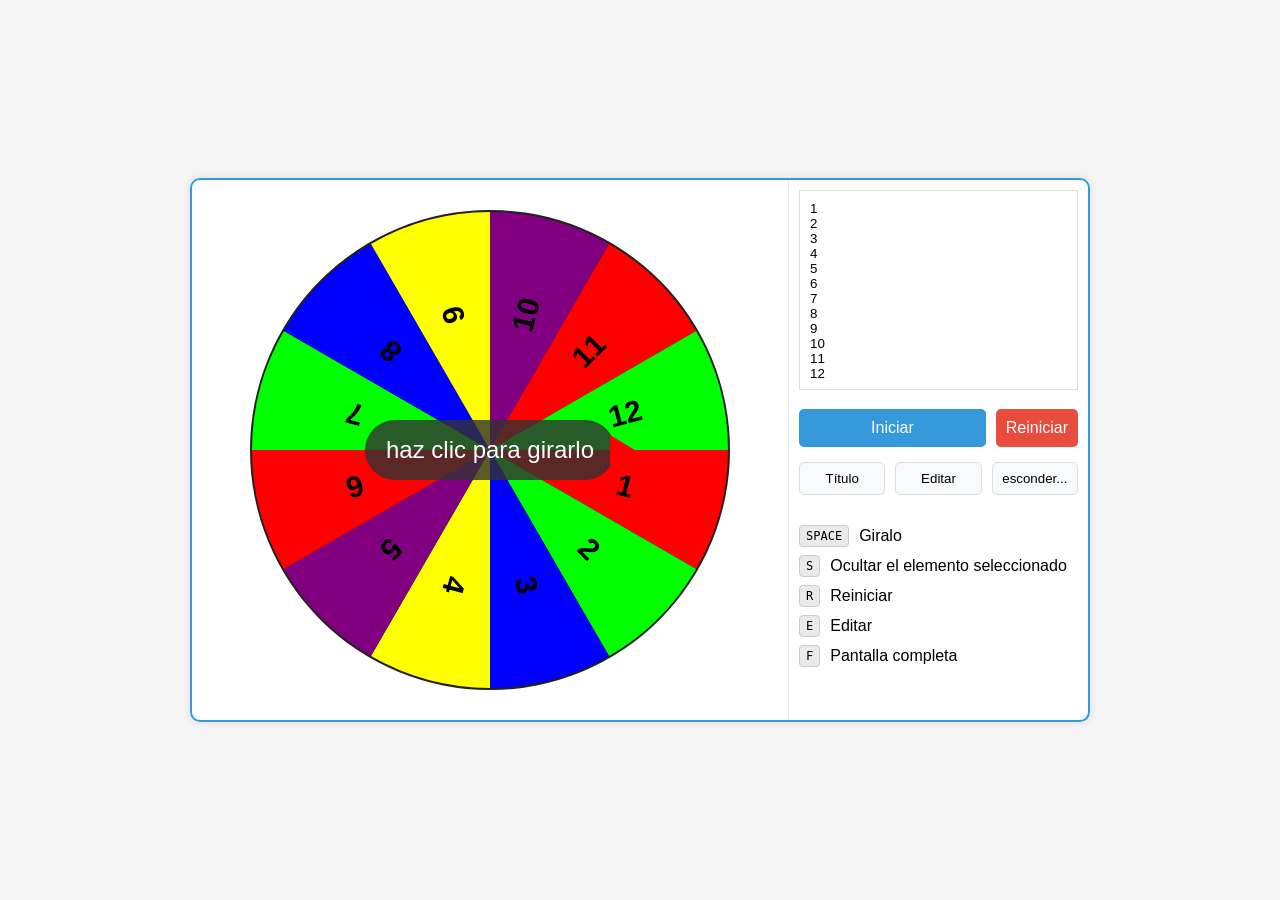
<file: Practica 1/examen.html>
<!DOCTYPE html>
<html lang="es">
<head>
    <meta charset="UTF-8">
    <meta name="viewport" content="width=device-width, initial-scale=1.0">
    <link rel="stylesheet" href="./estilos.css">
    <title>EXAMEN FIS - DESARROLLO WEB</title>
</head>
<body>
    <div class="contenedor-principal">
        <div class="panel-izquierdo">
            <canvas id="canvas" width="500" height="500"></canvas>
            <div class="circulo-centro" onclick="girar()">
                <p class="boton-girar">haz clic para girarlo</p>
                <div class="triangulo"></div>
            </div>
        </div>
        
        <div class="panel-derecho">
            <div class="area-elementos">
                <textarea id="textarea" rows="12" cols="30" onchange="crearRueda()">1
2
3
4
5
6
7
8
9
10
11
12</textarea>
            </div>
            
            <div class="controles">
                <div class="botones-principales">
                    <button id="iniciar" class="btn-iniciar" onclick="girar()">Iniciar</button>
                    <button id="reiniciar" class="btn-reiniciar" onclick="reiniciar()">Reiniciar</button>
                </div>
                
                <div class="botones-secundarios">
                    <button onclick="cambiarTitulo()" class="btn-titulo">Título</button>
                    <button onclick="editarElementos()" class="btn-editar">Editar</button>
                    <button onclick="esconderElementos()" class="btn-esconder">esconder...</button>
                </div>
                
                <div class="atajos-teclado">
                    <div class="atajo">
                        <span class="tecla">SPACE</span> Giralo
                    </div>
                    <div class="atajo">
                        <span class="tecla">S</span> Ocultar el elemento seleccionado
                    </div>
                    <div class="atajo">
                        <span class="tecla">R</span> Reiniciar
                    </div>
                    <div class="atajo">
                        <span class="tecla">E</span> Editar
                    </div>
                    <div class="atajo">
                        <span class="tecla">F</span> Pantalla completa
                    </div>
                </div>
            </div>
        </div>
    </div>

    <div class="encabezado" style="display: none;">
        <h1 id="titulo">EXAMEN FIS - DESARROLLO WEB</h1>
        <p id="ganador">Girar la ruleta</p>
    </div>

    <script src="script.js"></script>
</body>
</html>
</file>
<file: Practica 1/estilos.css>
* {
    margin: 0;
    padding: 0;
    box-sizing: border-box;
    font-family: Arial, sans-serif;
}

body {
    background-color: #f5f5f5;
    display: flex;
    justify-content: center;
    align-items: center;
    min-height: 100vh;
}

.contenedor-principal {
    display: flex;
    width: 900px;
    border: 2px solid #3498db;
    border-radius: 10px;
    overflow: hidden;
    background-color: white;
    box-shadow: 0 0 10px rgba(0, 0, 0, 0.1);
}

.panel-izquierdo {
    flex: 1;
    position: relative;
    padding: 20px;
    display: flex;
    justify-content: center;
    align-items: center;
}

.panel-derecho {
    width: 300px;
    padding: 10px;
    border-left: 1px solid #eaeaea;
    display: flex;
    flex-direction: column;
}

canvas {
    max-width: 100%;
    height: auto;
    display: block;
}

.circulo-centro {
    position: absolute;
    top: 50%;
    left: 50%;
    transform: translate(-50%, -50%);
    width: 250px;
    height: 60px;
    background-color: rgba(50, 50, 50, 0.8);
    border-radius: 30px;
    display: flex;
    justify-content: center;
    align-items: center;
    cursor: pointer;
    z-index: 10;
}

.boton-girar {
    color: white;
    font-size: 24px;
    text-align: center;
}

.triangulo {
    position: absolute;
    right: -20px;
    width: 0;
    height: 0;
    border-top: 15px solid transparent;
    border-bottom: 15px solid transparent;
    border-left: 25px solid red;
    transform: rotate(0deg);
}

.area-elementos {
    margin-bottom: 15px;
}

textarea {
    width: 100%;
    height: 200px;
    border: 1px solid #ddd;
    padding: 10px;
    resize: none;
}

.controles {
    display: flex;
    flex-direction: column;
    gap: 15px;
}

.botones-principales {
    display: flex;
    gap: 10px;
}

.btn-iniciar {
    flex: 1;
    padding: 10px;
    background-color: #3498db;
    color: white;
    border: none;
    border-radius: 5px;
    cursor: pointer;
    font-size: 16px;
}

.btn-reiniciar {
    padding: 10px;
    background-color: #e74c3c;
    color: white;
    border: none;
    border-radius: 5px;
    cursor: pointer;
    font-size: 16px;
}

.botones-secundarios {
    display: flex;
    gap: 10px;
}

.botones-secundarios button {
    flex: 1;
    padding: 8px;
    background-color: #f8f9fa;
    border: 1px solid #ddd;
    border-radius: 5px;
    cursor: pointer;
}

.atajos-teclado {
    margin-top: 15px;
}

.atajo {
    display: flex;
    align-items: center;
    margin-bottom: 8px;
}

.tecla {
    display: inline-block;
    padding: 3px 6px;
    margin-right: 10px;
    background-color: #eaeaea;
    border: 1px solid #ccc;
    border-radius: 4px;
    font-size: 12px;
    font-family: monospace;
}

/* Ocultar el elemento seleccionado */
.escondido {
    display: none;
}
</file>
